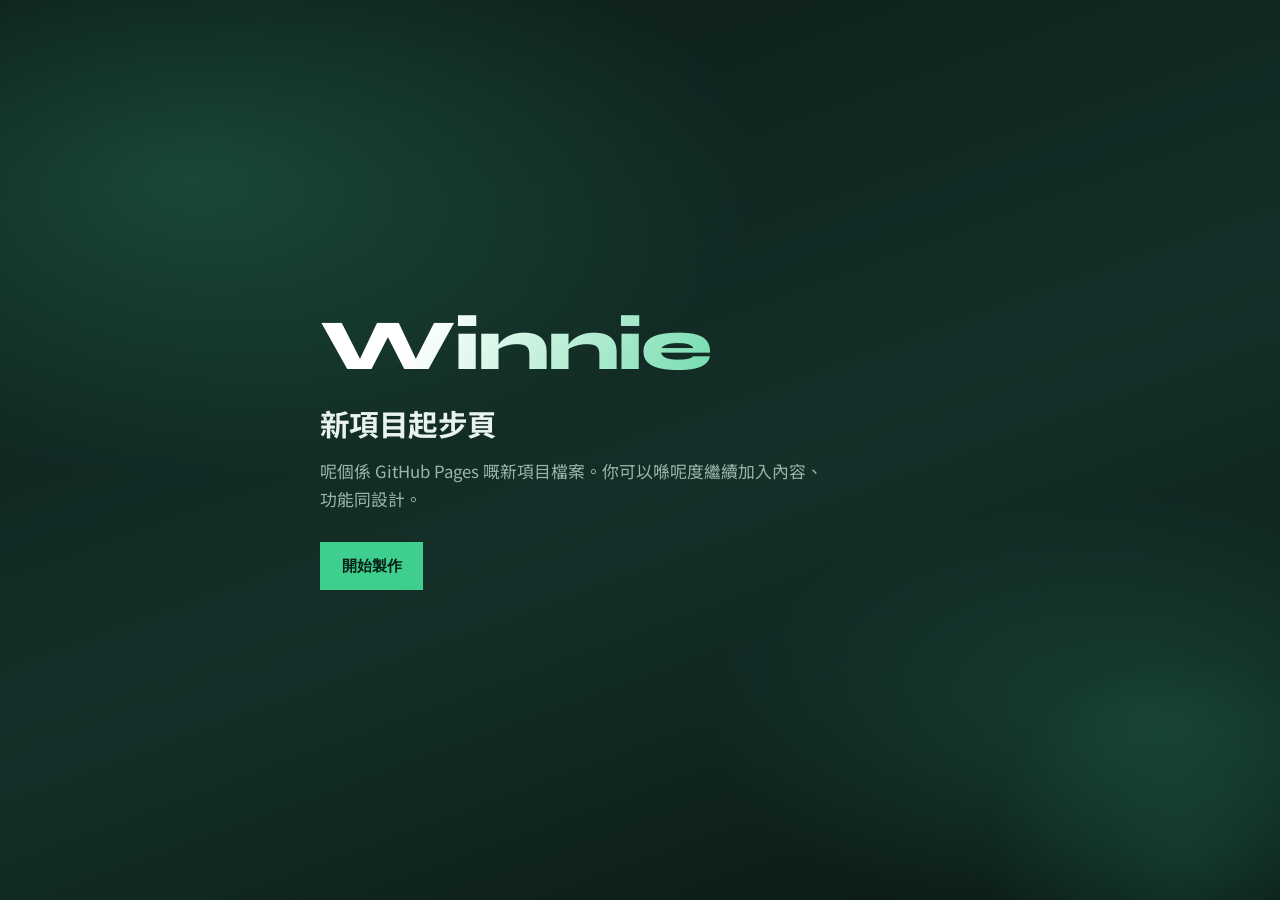
<file: index.html>
<!DOCTYPE html>
<html lang="zh-Hant">
<head>
  <meta charset="UTF-8">
  <meta name="viewport" content="width=device-width, initial-scale=1.0">
  <title>Winnie — 新項目</title>
  <link rel="preconnect" href="https://fonts.googleapis.com">
  <link rel="preconnect" href="https://fonts.gstatic.com" crossorigin>
  <link href="https://fonts.googleapis.com/css2?family=Noto+Sans+TC:wght@400;500;700&family=Syne:wght@700;800&display=swap" rel="stylesheet">
  <style>
    :root {
      --bg-deep: #0c1a17;
      --bg-mid: #143029;
      --ink: #e8f2ee;
      --muted: #9bb5ab;
      --accent: #3ecf8e;
      --accent-soft: rgba(62, 207, 142, 0.18);
    }

    * {
      box-sizing: border-box;
      margin: 0;
      padding: 0;
    }

    body {
      min-height: 100vh;
      font-family: "Noto Sans TC", sans-serif;
      color: var(--ink);
      background:
        radial-gradient(ellipse 80% 60% at 15% 20%, rgba(62, 207, 142, 0.22), transparent 55%),
        radial-gradient(ellipse 70% 50% at 90% 80%, rgba(40, 120, 95, 0.35), transparent 50%),
        linear-gradient(160deg, var(--bg-deep) 0%, var(--bg-mid) 55%, #0a1512 100%);
      display: flex;
      align-items: center;
      justify-content: center;
      padding: 2rem 1.25rem;
    }

    main {
      width: min(40rem, 100%);
      opacity: 0;
      transform: translateY(1.25rem);
      animation: rise 0.9s ease forwards;
    }

    .brand {
      font-family: Syne, "Noto Sans TC", sans-serif;
      font-weight: 800;
      font-size: clamp(2.75rem, 10vw, 4.5rem);
      letter-spacing: -0.03em;
      line-height: 1;
      margin-bottom: 1.25rem;
      background: linear-gradient(120deg, #ffffff 20%, var(--accent) 100%);
      -webkit-background-clip: text;
      background-clip: text;
      color: transparent;
    }

    h1 {
      font-family: Syne, "Noto Sans TC", sans-serif;
      font-weight: 700;
      font-size: clamp(1.35rem, 4vw, 1.85rem);
      letter-spacing: -0.02em;
      margin-bottom: 0.75rem;
    }

    p {
      color: var(--muted);
      font-size: 1.05rem;
      line-height: 1.7;
      max-width: 32rem;
      margin-bottom: 1.75rem;
    }

    .cta {
      display: inline-flex;
      align-items: center;
      gap: 0.5rem;
      padding: 0.85rem 1.35rem;
      background: var(--accent);
      color: #062018;
      font-weight: 700;
      font-size: 0.95rem;
      text-decoration: none;
      border: none;
      cursor: pointer;
      transition: transform 0.25s ease, box-shadow 0.25s ease;
      box-shadow: 0 0 0 0 var(--accent-soft);
    }

    .cta:hover {
      transform: translateY(-2px);
      box-shadow: 0 10px 28px var(--accent-soft);
    }

    .cta:active {
      transform: translateY(0);
    }

    .glow {
      position: fixed;
      inset: auto -10% -20% auto;
      width: min(28rem, 70vw);
      height: min(28rem, 70vw);
      background: radial-gradient(circle, rgba(62, 207, 142, 0.12), transparent 65%);
      pointer-events: none;
      animation: pulse 6s ease-in-out infinite;
    }

    @keyframes rise {
      to {
        opacity: 1;
        transform: translateY(0);
      }
    }

    @keyframes pulse {
      0%, 100% { opacity: 0.55; transform: scale(1); }
      50% { opacity: 1; transform: scale(1.08); }
    }
  </style>
</head>
<body>
  <div class="glow" aria-hidden="true"></div>
  <main>
    <p class="brand">Winnie</p>
    <h1>新項目起步頁</h1>
    <p>呢個係 GitHub Pages 嘅新項目檔案。你可以喺呢度繼續加入內容、功能同設計。</p>
    <button class="cta" type="button" id="startBtn">開始製作</button>
  </main>
  <script>
    document.getElementById("startBtn").addEventListener("click", () => {
      alert("項目檔已就緒！告訴我你想做咩功能，我可以幫你繼續完善。");
    });
  </script>
</body>
</html>
</file>
